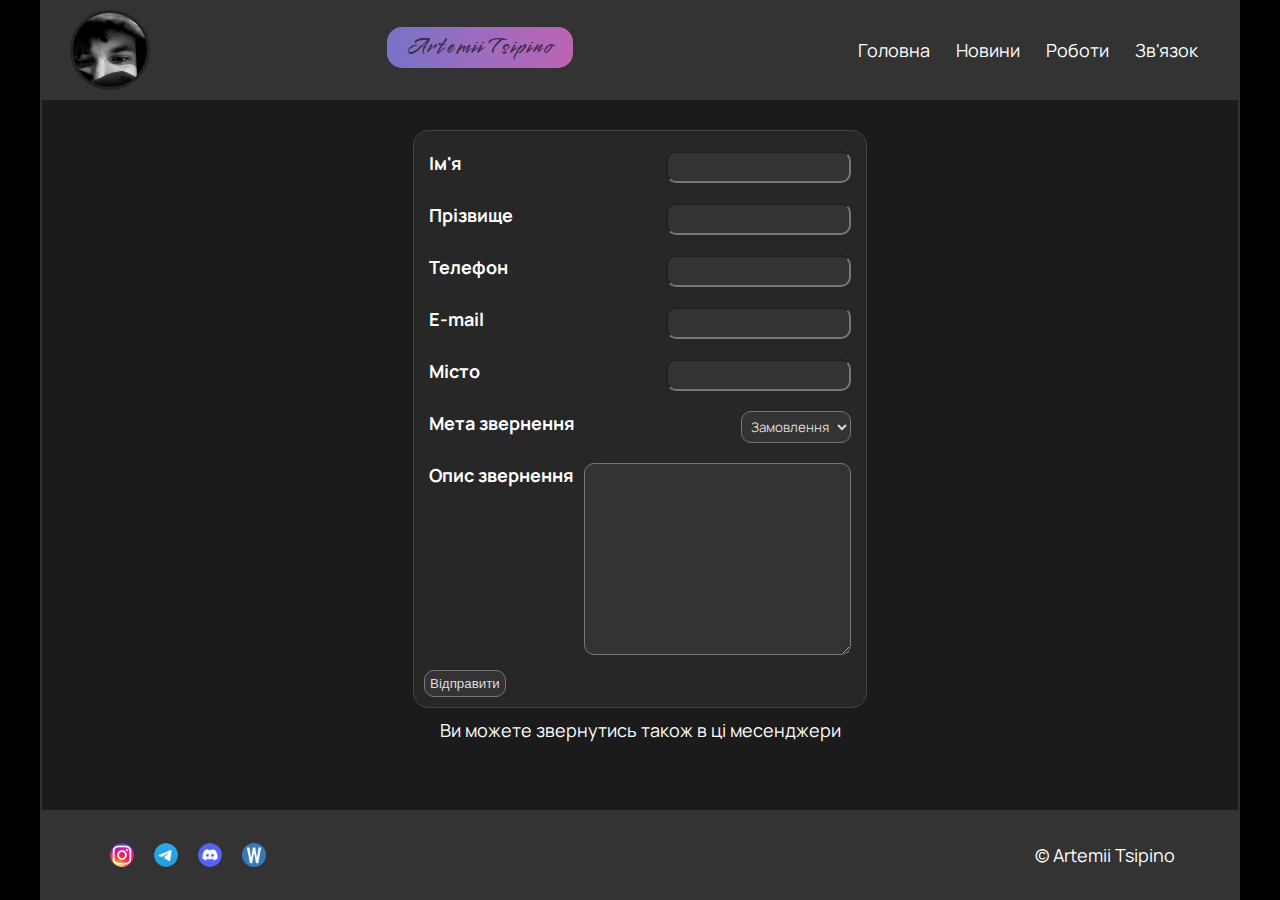
<file: Project/contact.html>
<!DOCTYPE html>
<html>

<head>
	<title>Contact</title>
	<meta charset="UTF-8">
	<meta name="viewport" content="width=device-width, initial-scale=1.0 maximum-scale=1.0 user-scrable=0">
	<link rel="stylesheet" type="text/css" href="css/style.css">
	<link rel="shortcut icon" href="img/icon/head/logo.png" type="image/png">
</head>

<body>
	<div class="wrapper">
		<main class="main">
			<form action="#" method="get" class="form">
				<div class="form__paragraph form__name">
					<div class="paragraph__title">Ім'я</div>
					<div class="paragraph__value"><input tabindex="1" type="text" class="paragraph__input name"></div>
				</div>
				<div class="form__paragraph form__surname">
					<div class="paragraph__title">Прізвище</div>
					<div class="paragraph__value"><input tabindex="2" type="text" class="paragraph__input surname"></div>
				</div>
				<div class="form__paragraph form__tel">
					<div class="paragraph__title">Телефон</div>
					<div class="paragraph__value"><input tabindex="3" type="text" class="paragraph__input tel"></div>
				</div>
				<div class="form__paragraph form__e-mail">
					<div class="paragraph__title">E-mail</div>
					<div class="paragraph__value"><input tabindex="4" type="text" class="paragraph__input e-mail"></div>
				</div>
				<div class="form__paragraph form__town">
					<div class="paragraph__title">Місто</div>
					<div class="paragraph__value"><input tabindex="5" type="text" class="paragraph__input town"></div>
				</div>
				<div class="form__paragraph form__reason">
					<div class="paragraph__title">Мета звернення</div>
					<div class="paragraph__value">
						<select tabindex="6" class="paragraph__select reason">
							<option class="paragraph__option" value="order" default>Замовлення</option>
							<option class="paragraph__option" value="help">Допомога</option>
							<option class="paragraph__option" value="else">Інше</option>
						</select>
					</div>
				</div>
				<div class="form__paragraph form__about">
					<div class="paragraph__title">Опис звернення</div>
					<div class="paragraph__value">
						<textarea tabindex="7" name="about" cols="30" rows="10"
							class="paragraph__input textarea__about"></textarea>
					</div>
				</div>
				<div class="form__button"><button tabindex="8" type="submit" class="button__send">Відправити</button></div>
			</form>
			<div class="form__more">Ви можете звернутись також в ці месенджери</div>
		</main>
	</div>
	<script type="text/javascript" src="js/header.js"></script>
	<script type="text/javascript" src="js/footer.js"></script>
	<script type="text/javascript" src="js/script.js"></script>
</body>

</html>
</file>
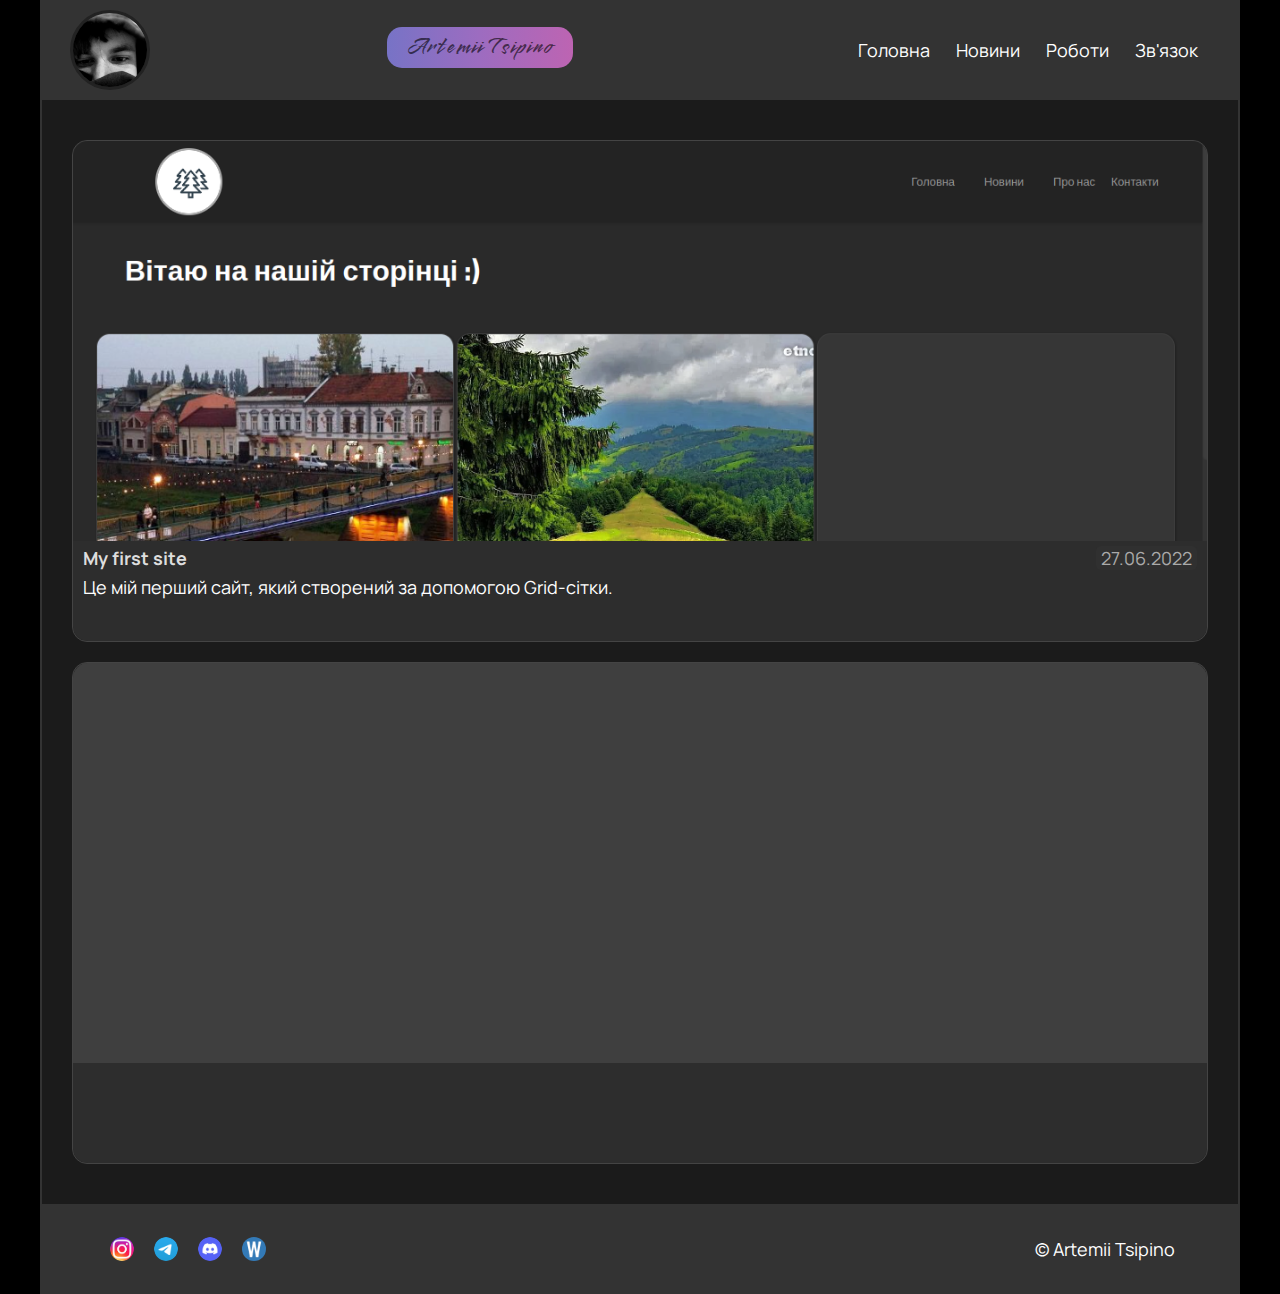
<file: Project/my-works.html>
<!DOCTYPE html>
<html>

<head>
	<title>My works</title>
	<meta charset="UTF-8">
	<meta name="viewport" content="width=device-width, initial-scale=1.0 maximum-scale=1.0 user-scrable=0">
	<link rel="stylesheet" type="text/css" href="css/style.css">
	<link rel="shortcut icon" href="img/icon/head/logo.png" type="image/png">
</head>

<body>
	<div class="wrapper">
		<main class="main">
			<div class="site">
				<div class="site__preview">
					<a href="https://tyomaas.github.io/My-Site/Project/index.html"><img class="preview__picture"
							src="img/my-works/first_site.png" alt="My site"></a>
				</div>
				<div class="site__info">
					<div class="site__link-and-date">
						<div class="site__link">
							<a href="https://tyomaas.github.io/My-Site/Project/index.html">My first site</a>
						</div>
						<div class="site__date">27.06.2022</div>
					</div>
					<div class="site__text">Це мій перший сайт, який створений за допомогою Grid-сітки.</div>
				</div>
			</div>
			<div class="site">
				<div class="site__preview"></div>
				<div class="site__info">
					<div class="site__link-and-date">
						<div class="site__link"><a href="#"></a></div>
						<div class="site__date"></div>
					</div>
					<div class="site__text"></div>
				</div>
			</div>
		</main>
	</div>
	<script type="text/javascript" src="js/header.js"></script>
	<script type="text/javascript" src="js/footer.js"></script>
	<script type="text/javascript" src="js/script.js"></script>
</body>

</html>
</file>
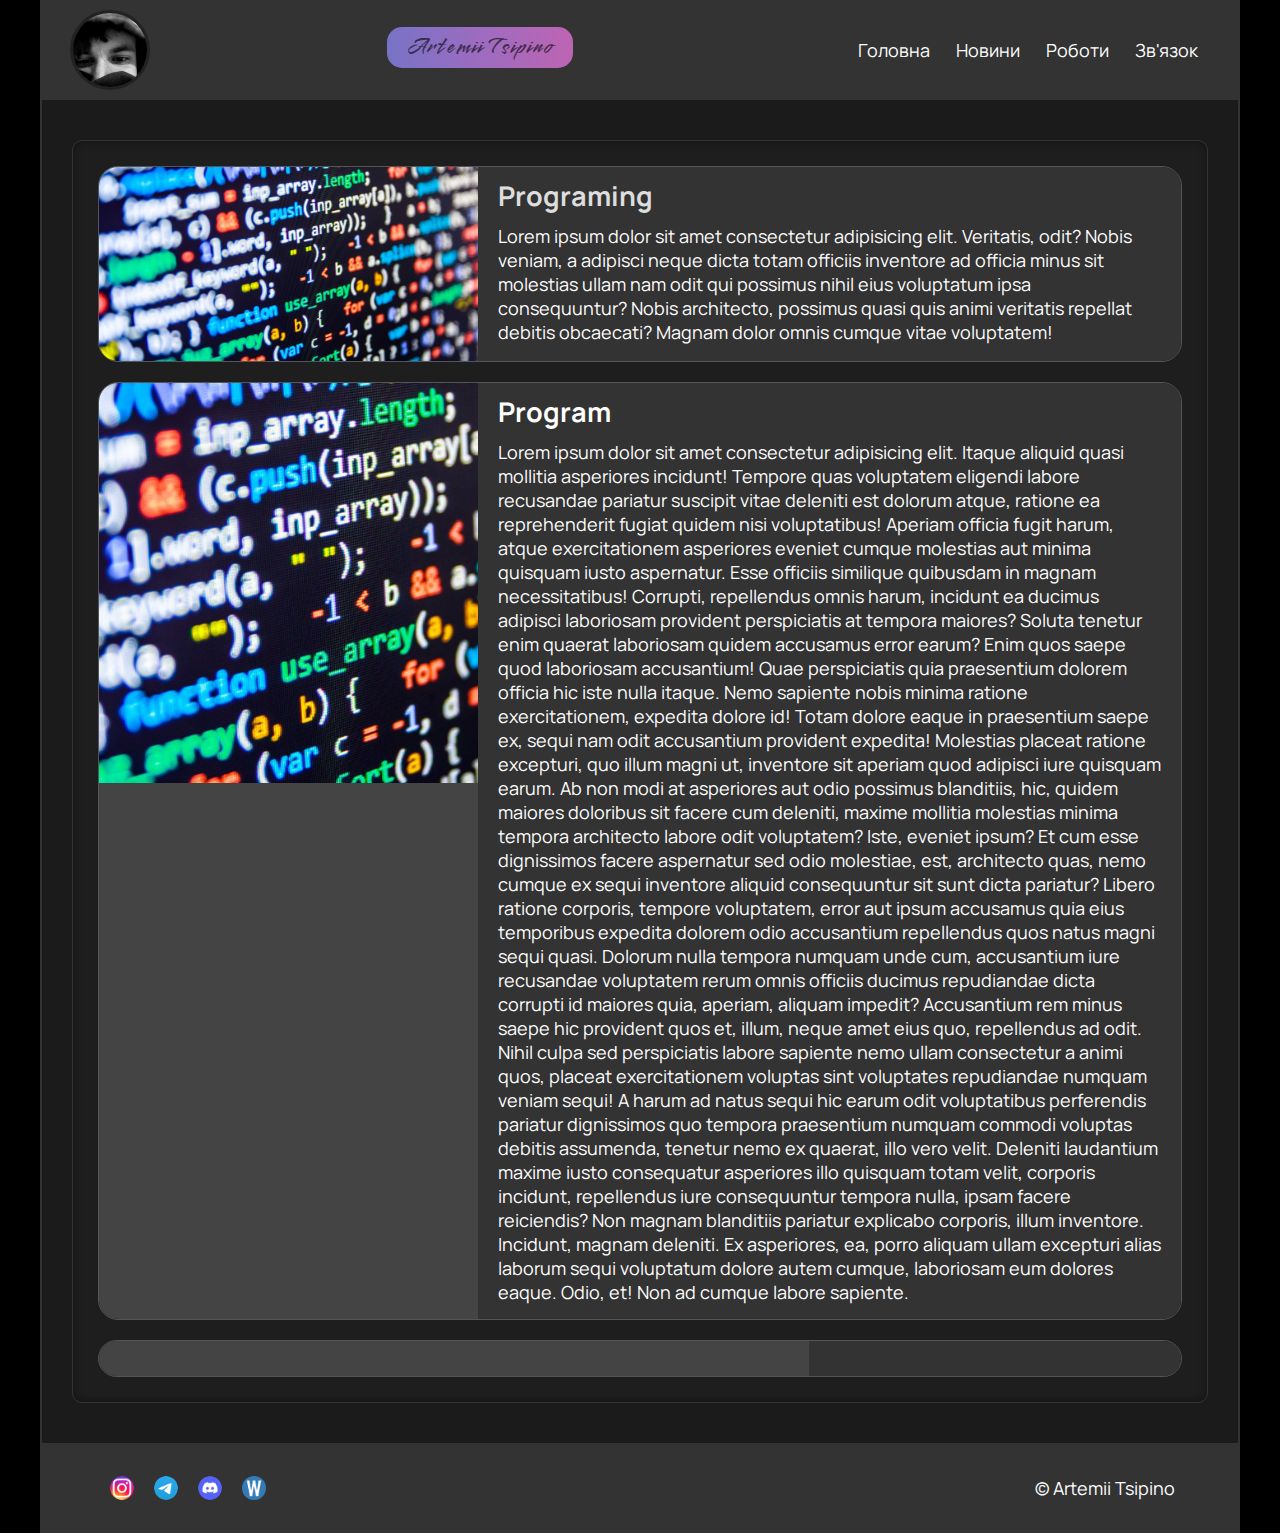
<file: Project/news.html>
<!DOCTYPE html>
<html>

<head>
	<title>News</title>
	<meta charset="UTF-8">
	<meta name="viewport" content="width=device-width, initial-scale=1.0 maximum-scale=1.0 user-scrable=0">
	<link rel="stylesheet" type="text/css" href="css/style.css">
	<link rel="shortcut icon" href="img/icon/head/logo.png" type="image/png">
</head>

<body>
	<div class="wrapper">
		<main class="main">
			<div class="news__list">
				<div class="news__block">
					<div class="news__image"><img src="img/news/prog.jpg" alt="Program"></div>
					<div class="news__info">
						<div class="news__heading"><a href="news_1">Programing</a></div>
						<div class="news__text">Lorem ipsum dolor sit amet consectetur adipisicing elit. Veritatis, odit?
							Nobis veniam, a adipisci neque dicta totam officiis inventore ad officia minus sit molestias ullam
							nam odit qui possimus nihil eius voluptatum ipsa consequuntur? Nobis architecto, possimus quasi
							quis animi veritatis repellat debitis obcaecati? Magnam dolor omnis cumque vitae voluptatem!</div>
					</div>
				</div>
				<div class="news__block">
					<div class="news__image"><img src="img/news/prog.jpg" alt="Program"></div>
					<div class="news__info">
						<div class="news__heading">Program</div>
						<div class="news__text">Lorem ipsum dolor sit amet consectetur adipisicing elit. Itaque aliquid quasi
							mollitia asperiores incidunt! Tempore quas voluptatem eligendi labore recusandae pariatur suscipit
							vitae deleniti est dolorum atque, ratione ea reprehenderit fugiat quidem nisi voluptatibus! Aperiam
							officia fugit harum, atque exercitationem asperiores eveniet cumque molestias aut minima quisquam
							iusto aspernatur. Esse officiis similique quibusdam in magnam necessitatibus! Corrupti, repellendus
							omnis harum, incidunt ea ducimus adipisci laboriosam provident perspiciatis at tempora maiores?
							Soluta tenetur enim quaerat laboriosam quidem accusamus error earum? Enim quos saepe quod
							laboriosam accusantium! Quae perspiciatis quia praesentium dolorem officia hic iste nulla itaque.
							Nemo sapiente nobis minima ratione exercitationem, expedita dolore id! Totam dolore eaque in
							praesentium saepe ex, sequi nam odit accusantium provident expedita! Molestias placeat ratione
							excepturi, quo illum magni ut, inventore sit aperiam quod adipisci iure quisquam earum. Ab non modi
							at asperiores aut odio possimus blanditiis, hic, quidem maiores doloribus sit facere cum deleniti,
							maxime mollitia molestias minima tempora architecto labore odit voluptatem? Iste, eveniet ipsum? Et
							cum esse dignissimos facere aspernatur sed odio molestiae, est, architecto quas, nemo cumque ex
							sequi inventore aliquid consequuntur sit sunt dicta pariatur? Libero ratione corporis, tempore
							voluptatem, error aut ipsum accusamus quia eius temporibus expedita dolorem odio accusantium
							repellendus quos natus magni sequi quasi. Dolorum nulla tempora numquam unde cum, accusantium iure
							recusandae voluptatem rerum omnis officiis ducimus repudiandae dicta corrupti id maiores quia,
							aperiam, aliquam impedit? Accusantium rem minus saepe hic provident quos et, illum, neque amet eius
							quo, repellendus ad odit. Nihil culpa sed perspiciatis labore sapiente nemo ullam consectetur a
							animi quos, placeat exercitationem voluptas sint voluptates repudiandae numquam veniam sequi! A
							harum ad natus sequi hic earum odit voluptatibus perferendis pariatur dignissimos quo tempora
							praesentium numquam commodi voluptas debitis assumenda, tenetur nemo ex quaerat, illo vero velit.
							Deleniti laudantium maxime iusto consequatur asperiores illo quisquam totam velit, corporis
							incidunt, repellendus iure consequuntur tempora nulla, ipsam facere reiciendis? Non magnam
							blanditiis pariatur explicabo corporis, illum inventore. Incidunt, magnam deleniti. Ex asperiores,
							ea, porro aliquam ullam excepturi alias laborum sequi voluptatum dolore autem cumque, laboriosam
							eum dolores eaque. Odio, et! Non ad cumque labore sapiente.</div>
					</div>
				</div>
				<div class="news__block">
					<div class="news__image"></div>
					<div class="news__info">
						<div class="news__heading"></div>
						<div class="news__text"></div>
					</div>
				</div>
			</div>
		</main>
	</div>
	<script type="text/javascript" src="js/header.js"></script>
	<script type="text/javascript" src="js/footer.js"></script>
	<script type="text/javascript" src="js/script.js"></script>
</body>

</html>
</file>
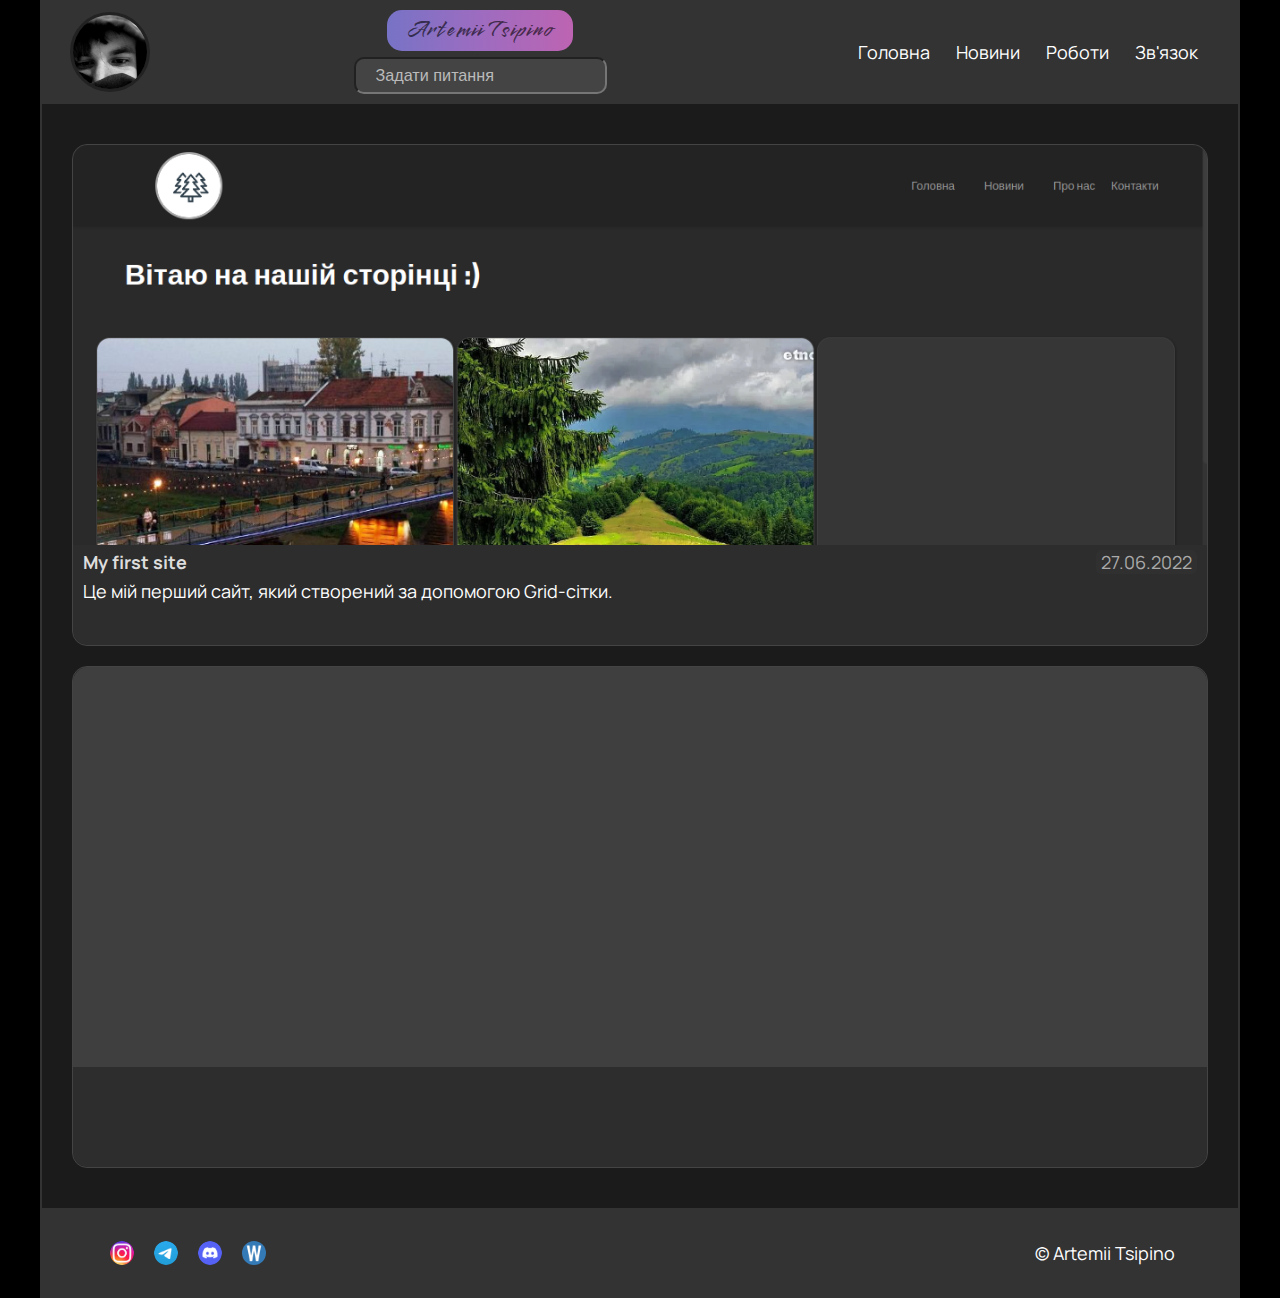
<file: Project/Project/my-works.html>
<!DOCTYPE html>
<html>

<head>
	<title>My works</title>
	<meta charset="UTF-8">
	<meta name="viewport" content="width=device-width, initial-scale=1.0 maximum-scale=1.0 user-scrable=0">
	<link rel="stylesheet" type="text/css" href="css/style.css">
	<link rel="shortcut icon" href="img/icon/head/logo.png" type="image/png">
</head>

<body>
	<div class="wrapper">
		<main class="main">
			<div class="site">
				<div class="site__preview">
					<img class="preview__picture" src="img/my-works/first_site.png" alt="My site">
				</div>
				<div class="site__info">
					<div class="site__link-and-date">
						<div class="site__link">
							<a href="https://tyomaas.github.io/My-Site/Project/index.html">My first site</a>
						</div>
						<div class="site__date">27.06.2022</div>
					</div>
					<div class="site__text">Це мій перший сайт, який створений за допомогою Grid-сітки.</div>
				</div>
			</div>
			<div class="site">
				<div class="site__preview"></div>
				<div class="site__info">
					<div class="site__link-and-date">
						<div class="site__link"><a href="#"></a></div>
						<div class="site__date"></div>
					</div>
					<div class="site__text"></div>
				</div>
			</div>
		</main>
	</div>
	<script type="text/javascript" src="js/header.js"></script>
	<script type="text/javascript" src="js/footer.js"></script>
	<script type="text/javascript" src="js/script.js"></script>
</body>

</html>
</file>
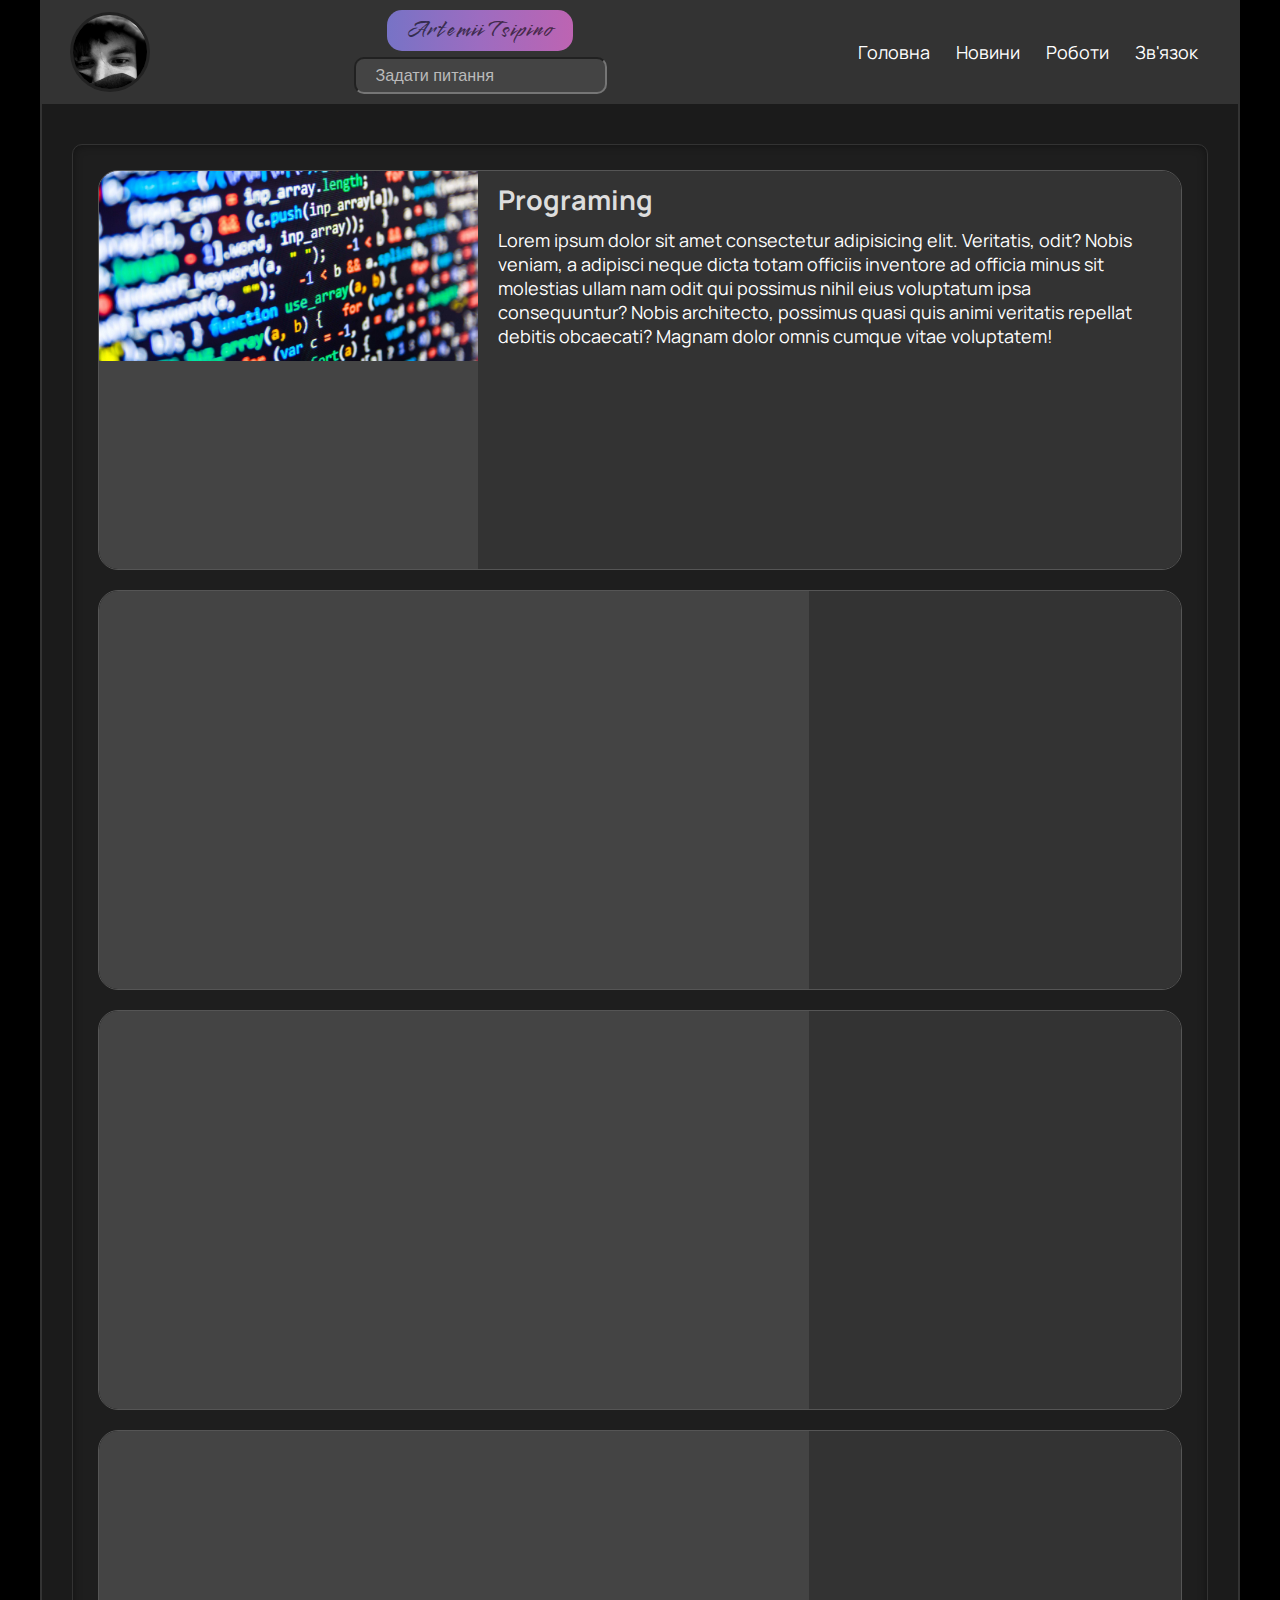
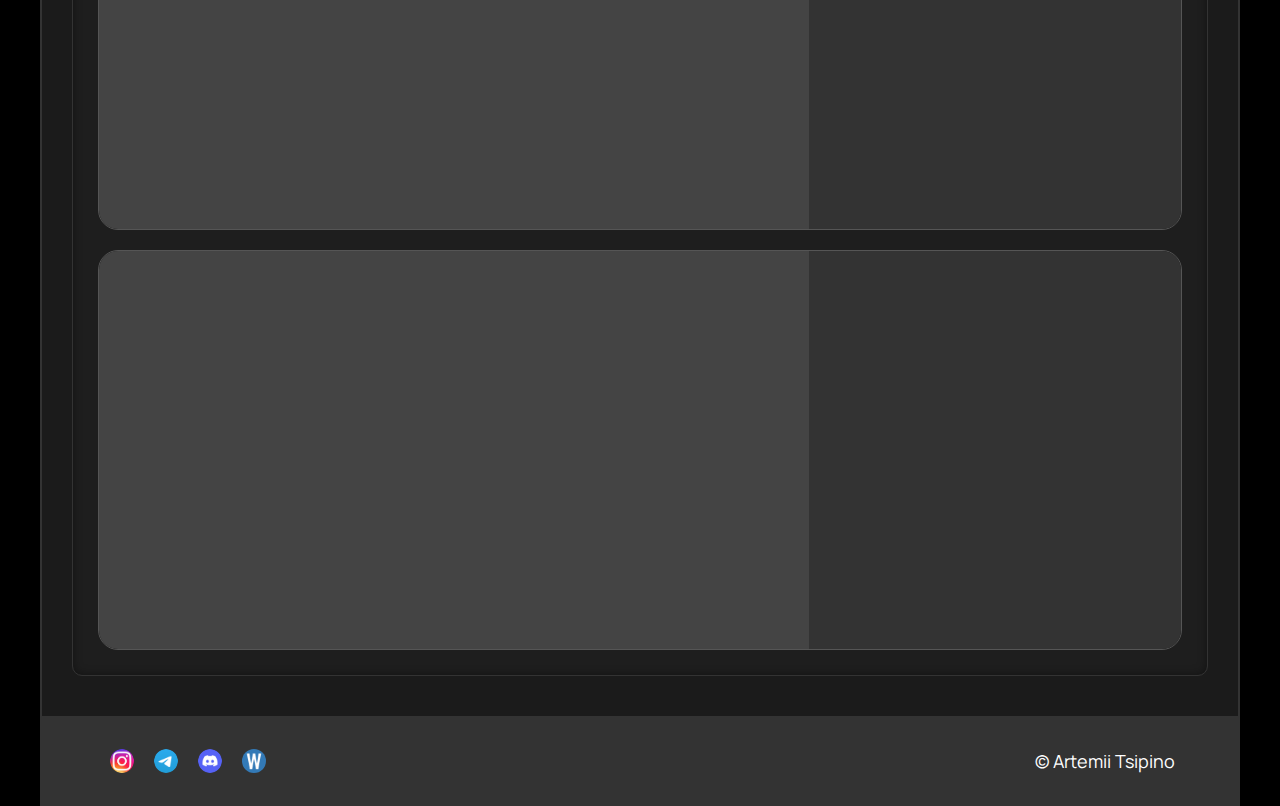
<file: Project/Project/news.html>
<!DOCTYPE html>
<html>

<head>
	<title>News</title>
	<meta charset="UTF-8">
	<meta name="viewport" content="width=device-width, initial-scale=1.0 maximum-scale=1.0 user-scrable=0">
	<link rel="stylesheet" type="text/css" href="css/style.css">
	<link rel="shortcut icon" href="img/icon/head/logo.png" type="image/png">
</head>

<body>
	<div class="wrapper">
		<main class="main">
			<div class="news__list">
				<div class="news__block">
					<div class="news__image"><img src="img/news/prog.jpg" alt="Program"></div>
					<div class="news__info">
						<div class="news__heading"><a href="news_1">Programing</a></div>
						<div class="news__text">Lorem ipsum dolor sit amet consectetur adipisicing elit. Veritatis, odit?
							Nobis veniam, a adipisci neque dicta totam officiis inventore ad officia minus sit molestias ullam
							nam odit qui possimus nihil eius voluptatum ipsa consequuntur? Nobis architecto, possimus quasi
							quis animi veritatis repellat debitis obcaecati? Magnam dolor omnis cumque vitae voluptatem!</div>
					</div>
				</div>
				<div class="news__block">
					<div class="news__image"></div>
					<div class="news__info">
						<div class="news__heading"></div>
						<div class="news__text"></div>
					</div>
				</div>
				<div class="news__block">
					<div class="news__image"></div>
					<div class="news__info">
						<div class="news__heading"></div>
						<div class="news__text"></div>
					</div>
				</div>
				<div class="news__block">
					<div class="news__image"></div>
					<div class="news__info">
						<div class="news__heading"></div>
						<div class="news__text"></div>
					</div>
				</div>
				<div class="news__block">
					<div class="news__image"></div>
					<div class="news__info">
						<div class="news__heading"></div>
						<div class="news__text"></div>
					</div>
				</div>
			</div>
		</main>
	</div>
	<script type="text/javascript" src="js/header.js"></script>
	<script type="text/javascript" src="js/footer.js"></script>
	<script type="text/javascript" src="js/script.js"></script>
</body>

</html>
</file>
<file: Project/css/style.css>
@import url("https://fonts.googleapis.com/css2?family=Manrope:wght@400;700&family=Smooch&display=swap");

*,
*::before,
*::after {
	box-sizing: border-box;
	padding: 0;
	margin: 0;
}

html {
	font-family: 'Manrope', sans-serif;
	font-size: 18px;
	background-color: #000;
	color: #fff;
}

body {
	background-image: url(https://unblast.com/wp-content/uploads/2021/01/Space-Background-Images.jpg);
	background-repeat: no-repeat;
	background-size: cover;
	background-position: center;
	background-attachment: fixed;
}

body._lock {
	overflow: hidden;
}

ul {
	list-style: none;
}

@media (max-width:875px) {
	html {
		font-size: 0.8rem;
	}
}

::-webkit-scrollbar {
	width: 12px;
}

::-webkit-scrollbar-track {
	background-color: #3334;
	border-radius: 10px;
}

::-webkit-scrollbar-thumb {
	background-color: #5555;
	border-radius: 5px;
	box-shadow: 0 0 2px #0004 inset;
}

.line {
	width: 95%;
	height: 2px;
	border-radius: 2px;
	background-color: #555;
	margin: auto;
}

/*------------------------------------------------------------------------------*/

.wrapper {
	margin: 0 auto;
	min-height: 100vh;
	max-width: 1200px;
	display: flex;
	flex-direction: column;
}

@media (max-width:1200px) {
	.wrapper {
		margin: 0;
	}
}

/*------------------------------------------------------------------------------*/

.header {
	display: fixed;
	left: 0px;
	top: 0px;
	width: 100%;
	z-index: 10;
	background-color: #333;
}

.header__container {
	display: flex;

	padding: 10px 30px;
	text-align: center;
	flex-direction: row;
	align-items: center;
	justify-content: space-between;

	max-width: 1200px;
	margin: 0 auto;
	min-height: 90px;
}

/*------------------------------------------------------------------------------*/

.header__logo {
	border: 3px solid #222;
	border-radius: 50%;
	overflow: hidden;
	width: 80px;
	height: 80px;
	transition: all .5s;
	flex: 0 0 auto;
}

.header__logo:hover {
	border: 2px solid #bd64b266;
	box-shadow: 0px 0px 10px #7973C6;
	transform: scale(111%);
	transition: all .5s;
}

.header__logo img {
	object-fit: cover;
	width: 100%;
	height: 100%;
}

@media (max-width:555px) {
	.header__logo {
		width: 70px;
		height: 70px;
	}
}

@media (max-width:575px) {
	.header__logo {
		width: 60px;
		height: 60px;
	}
}

/*------------------------------------------------------------------------------*/

.header__title-search {
	display: flex;
	flex-direction: column;
	flex: 0 1 200px;
}

.header__title {
	display: inline-block;
	font-family: 'Smooch';
	font-size: 1.2em;
	letter-spacing: 1.1px;
	background: linear-gradient(90deg, #7773c6, #9d6cc0, #bd64b2);
	margin: 0 auto 2.5% auto;
	border-radius: 15px;
	padding: 5px 20px;
	transition: all .5s;
}

.header__title:hover {
	transition: all .5s;
	background: linear-gradient(45deg, #7773c6, #9d6cc0, #bd64b2);
}

.header__title a {
	color: #0009;
	text-decoration: none;
	transition: all .5s;
}

.header__title:hover a {
	color: #000f;
	text-shadow: 1px 1px 1.5px #fffa;
	transition: all .5s;
}

@media (max-width:475px) {
	.header__title {
		padding: 2.5px 10px;
	}
}

/*------------------------------------------------------------------------------*/

.header__navigation a {
	color: #fff;
	text-decoration: none;
	transition: all .3s;
}

.header__navigation a:hover {
	color: #ccc;
	transition: all .3s;
}

.navigation__icon {
	display: none;
}

@media (min-width: 768px) {
	.header__navigation {
		flex: 0 1 400px;
	}

	.header__navigation {
		display: inline-block;
		justify-content: flex-end;
	}

	.navigation__body ul li {
		display: inline-block;
		padding: 0.05rem 3%;
		margin: 0 0 0 0.5%;
		border-radius: 20px;
		transition: all .3s;
	}

	.navigation__body ul li:hover {
		transition: all .3s;
		transform: scale(110%);
		padding: 0.05rem 0.7rem;
		margin: 0 0 0 0.2%;
		border-radius: 20px;
		text-shadow: 0px 0px 5px #aaa;
	}

	.navigation__list {
		display: flex;
		flex: 0 1 400px;
		flex-direction: row;
		justify-content: flex-end;
		align-items: center;
	}
}

@media (max-width: 767px) {
	.navigation__icon {
		z-index: 5;
		display: block;
		position: relative;
		width: 30px;
		height: 18px;
		cursor: pointer;
	}

	.navigation__icon span,
	.navigation__icon::before,
	.navigation__icon::after {
		left: 0;
		position: absolute;
		height: 10%;
		width: 100%;
		transition: all .3s ease 0s;
		background-color: #fff;
	}

	.navigation__icon::before,
	.navigation__icon::after {
		content: "";
	}

	.navigation__icon::before {
		top: 0;
		background-color: #fff;
		height: 2px;
	}

	.navigation__icon::after {
		bottom: 0;
		background-color: #fff;
		height: 2px;
	}

	.navigation__icon span {
		top: 50%;
		transform: scale(1) translate(0px, -50%);
	}

	.navigation__icon._active span {
		transform: scale(0) translate(0px, -50%);
	}

	.navigation__icon._active::before {
		top: 50%;
		transform: rotate(-45deg) translate(0px, -50%);
	}

	.navigation__icon._active::after {
		bottom: 50%;
		transform: rotate(45deg) translate(0px, 50%);
	}

	.navigation__body {
		position: fixed;
		top: 0;
		left: 0%;
		width: 100%;
		height: 100%;
		transform: translate(-100%, 0px);
		background-color: #000b;
		padding: 100px 30px 30px 30px;
		transition: left .3s ease 0s;
		overflow: auto;
	}

	.navigation__body._active {
		left: 100%;
	}

	.navigation__body::before {
		content: "";
		position: fixed;
		width: 100%;
		top: 0;
		left: 0;
		height: 70px;
		z-index: 2;
	}

	.navigation__list li {
		flex-wrap: wrap;
		width: 100%;
		margin: 0 0 30px 0;
	}

	.navigation__list li:last-child {
		margin: 0;
	}

	.header__navigation a {
		font-size: 24px;
	}

	.navigation__list {
		flex: 0 1 50px;
	}
}

/*------------------------------------------------------------------------------*/

.footer {
	display: flex;
	flex-direction: row;
	justify-content: space-between;
	align-items: center;
	padding: 0 5%;
	min-height: 90px;
	background-color: #333;
}

.footer__copyright {
	display: inline-block;
	padding: 5px;
}

.footer__backcall-list {
	display: flex;
	flex-direction: row;
	flex-wrap: nowrap;
}

.footer__backcall {
	border-radius: 50%;
	overflow: hidden;
	margin: 0 10px;
	transition: all .5s ease;
}

.footer__backcall:hover {
	transition: all 3s cubic-bezier(0.075, 0.82, 0.165, 1);
	transform: scale(150%);
}

.footer__backcall img {
	object-fit: cover;
	max-width: 100%;
}

.footer__backcall,
.footer__backcall img {
	width: 24px;
	height: 24px;
}

.instagram:hover {
	box-shadow: 0px 0px 10px #DB306C;
}

.telegram:hover {
	box-shadow: 0px 0px 10px #27A7E7;
}

.discord:hover {
	box-shadow: 0px 0px 10px #5662F6;
}

.weblancer:hover {
	box-shadow: 0px 0px 10px #337AB7;
}

/*------------------------------------------------------------------------------*/

.main {
	flex: 1 0 auto;
	padding: 30px;
	background-color: #4446;
	display: flex;
	flex-direction: column;
	justify-content: flex-start;
	align-items: center;
	border-left: 2px solid #333;
	border-right: 2px solid #333;
}

@media (max-width:767px) {
	.main {
		padding: 15px;
	}
}

.main__recently {
	display: flex;
	flex-direction: row;
	overflow-x: auto;
	width: 100%;
	flex: 1 1 auto;
	flex-wrap: nowrap;
	background-color: #2228;
	border: 1px solid #333;
	box-shadow: 0px 0px 10px #0006 inset;
	border-radius: 10px;
	margin: 10px 0;
	padding: 15px;
}

.main__news {
	display: flex;
	flex-direction: column;
	overflow-x: auto;
	width: 100%;
	flex: 1 1 auto;
	flex-wrap: nowrap;
	background-color: #2228;
	border: 1px solid #333;
	box-shadow: 0px 0px 10px #0006 inset;
	border-radius: 10px;
	margin: 10px 0;
	padding: 15px;
}

/*------------------------------------------------------------------------------*/

.recently__block {
	display: flex;
	flex-direction: column;
	flex: 1 0 400px;
	overflow: hidden;
	margin: 10px;
	border: 1px solid #555;
	border-radius: 20px;
}

.recently__image {
	display: block;
	background-color: #444;
	max-height: 400px;
}

.recently__image img {
	object-fit: cover;
}

.recently__image,
.recently__image img {
	width: 100%;
	height: 100%;
}

.recently__info {
	display: flex;
	flex-direction: column;
	flex: 1 1 auto;
	background-color: #333;
}

.recently__heading {
	padding: 5px 10px;
	font-size: 1.5rem;
	font-weight: 700;
}

.recently__text {
	padding: 5px 10px 10px 10px;
	flex: 1 1 auto;
}

.main__recently::-webkit-scrollbar {
	height: 8px;
}

.main__recently::-webkit-scrollbar-track {
	background-color: #3330;
	border-radius: 30px;
}

.main__recently::-webkit-scrollbar-thumb {
	background-color: #5555;
	border-radius: 20px;
	box-shadow: 0 0 2px #0004 inset;
}

/*
.recently__shadow{
	position: absolute;
	background-color: #0000;
	width: 100%;
	height: 100%;
	top: 0;
	left: 0;
	overflow: hidden;
	box-shadow: -5px 0px 10px #000 inset;
	z-index: 3;
}
*/
@media (max-width:767px) {
	.recently__block {
		flex: 1 0 300px;
	}

	.recently__block .line {
		display: none;
	}

	.recently__image {
		flex: 0 1 275px;
		margin: 0 auto;
	}

	.recently__image img {
		height: 100%;
		object-position: center;
	}
}

/*------------------------------------------------------------------------------*/

.news__block {
	display: flex;
	flex-direction: row;
	flex: 1 1 auto;
	overflow: hidden;
	margin: 10px;
	border: 1px solid #555;
	border-radius: 20px;
}

.news__image {
	display: block;
	background-color: #444;
	flex: 1 0 35%;
}

.news__image img {
	object-fit: cover;
	width: 100%;
	height: 100%;
	max-height: 400px;
}

.news__info {
	display: flex;
	flex-direction: column;
	flex: 1 1 auto;
	padding: 5px 10px;
	background-color: #333;
}

.news__info a {
	text-decoration: none;
	color: #ddd;
	transition: .5s all ease;
}

.news__info a:hover {
	color: #fff;
	transition: .5s all ease;
}

.news__heading {
	padding: 5px 10px;
	font-size: 1.5rem;
	font-weight: 700;
}

.news__text {
	padding: 5px 10px 10px 10px;
	flex: 1 1 auto;
}

@media (max-width:715px) {
	.news__block {
		flex-direction: column;
		flex: 1 1 auto;
	}

	.news__image {
		flex: 0 0 240px;
		margin: 0 auto;
	}

	.news__image img {
		height: 100%;
		object-position: center;
	}
}

/*------------------------------------------------------------------------------*/

.news__list {
	display: flex;
	flex-direction: column;
	overflow-x: auto;
	width: 100%;
	flex: 1 1 auto;
	flex-wrap: nowrap;
	background-color: #2228;
	border: 1px solid #333;
	box-shadow: 0px 0px 10px #0006 inset;
	border-radius: 10px;
	margin: 10px 0;
	padding: 15px;
}

/*редактирования есть в main__&*/

/*------------------------------------------------------------------------------*/

.form {
	display: flex;
	flex-direction: column;
	justify-content: center;
	align-self: center;
	border: 1px solid #444;
	background-color: #3338;
	padding: 10px;
	border-radius: 15px;
}

.form__paragraph {
	flex: 1 1 auto;
	display: flex;
	margin: 10px 5px;
	justify-content: space-between;
}

.form__button {
	display: flex;
	flex-direction: row;
	justify-self: center;
	align-items: center;
}

.button__send {
	padding: 5px;
	border-radius: 10px;
	color: #ddd;
	background-color: #333;
	border: 1px solid #777;
}

.form__more {
	margin: 10px 0;
}

.paragraph__title {
	font-weight: 700;
}

.paragraph__value {
	padding: 0;
}

.paragraph__input {
	padding: 5px;
	color: #ddd;
	background-color: #333;
	border-radius: 10px;
	transition: .5s all ease;
	font-family: 'Manrope', sans-serif;
}

.paragraph__input:focus {
	transition: .5s all ease;
	border: 2px solid #444;
	transform: scale(105%);
}

.paragraph__select {
	padding: 5px;
	color: #ddd;
	background-color: #333;
	border-radius: 10px;
	transition: .5s all ease;
	font-family: 'Manrope', sans-serif;
}

.paragraph__option {
	border-radius: 10px;
}

.textarea__about {
	margin: 0 0 0 10px;
}

@media (max-width:500px) {
	.form__about {
		flex-direction: column;
	}

	.textarea__about {
		margin: 10px 0 0 0;
	}
}

/*------------------------------------------------------------------------------*/

.site {
	width: 100%;
	border: 1px solid #444;
	background-color: #3338;
	border-radius: 15px;
	margin: 10px 0;
	display: flex;
	flex-direction: column;
	justify-self: center;
	align-items: center;
}

.site__preview {
	flex: 0 1 400px;
	border-radius: 15px 15px 0 0;
	width: 100%;
	background-color: #5558;
	overflow: hidden;
}

.preview__picture {
	width: 100%;
	height: 100%;
	object-fit: cover;
	object-position: center 0;
}

.site__info {
	flex: 1 0 100px;
	width: 100%;
	display: flex;
	flex-direction: column;
	justify-self: center;
	align-items: center;
	background-color: #3338;
	overflow: hidden;
	border-radius: 0 0 15px 15px;
}

.site__link-and-date {
	display: flex;
	padding: 5px 10px;
	width: 100%;
	flex-direction: row;
	justify-content: space-between;
}

.site__link {
	font-weight: 700;
}

.site__link a {
	text-decoration: none;
	color: #ddd;
	transition: .5s all ease;
}

.site__link a:hover {
	transition: .5s all ease;
	text-decoration: underline;
	color: #fff;
}

.site__date {
	color: #aaa;
	background-color: #3338;
	padding: 0 5px;
	border-radius: 5px;
}

.site__text {
	width: 100%;
	text-align: left;
	padding: 0 10px;
}
</file>
<file: Project/Project/css/style.css>
@import url("https://fonts.googleapis.com/css2?family=Manrope:wght@400;700&family=Smooch&display=swap");

*,
*::before,
*::after {
	box-sizing: border-box;
	padding: 0;
	margin: 0;
}

html {
	font-family: 'Manrope', sans-serif;
	font-size: 18px;
	background-color: #000;
	color: #fff;
}

body {
	/*background-image: url(https://media4.giphy.com/media/fj78d720NaTW5dBtuL/giphy.gif?cid=ecf05e47ksxm2h15wzc8zqi6yoyww9naf0dkifwjerkexopp&rid=giphy.gif&ct=g);*/
	background-repeat: no-repeat;
	background-size: cover;
	background-position: center;
	background-attachment: fixed;
}

body._lock {
	overflow: hidden;
}

ul {
	list-style: none;
}

@media (max-width:875px) {
	html {
		font-size: 0.8rem;
	}
}

::-webkit-scrollbar {
	width: 12px;
}

::-webkit-scrollbar-track {
	background-color: #3334;
	border-radius: 10px;
}

::-webkit-scrollbar-thumb {
	background-color: #5555;
	border-radius: 5px;
	box-shadow: 0 0 2px #0004 inset;
}

.line {
	width: 95%;
	height: 2px;
	border-radius: 2px;
	background-color: #555;
	margin: auto;
}

/*------------------------------------------------------------------------------*/

.wrapper {
	margin: 0 auto;
	min-height: 100vh;
	max-width: 1200px;
	display: flex;
	flex-direction: column;
}

@media (max-width:1200px) {
	.wrapper {
		margin: 0;
	}
}

/*------------------------------------------------------------------------------*/

.header {
	display: fixed;
	left: 0px;
	top: 0px;
	width: 100%;
	z-index: 10;
	background-color: #333;
}

.header__container {
	display: flex;

	padding: 10px 30px;
	text-align: center;
	flex-direction: row;
	align-items: center;
	justify-content: space-between;

	max-width: 1200px;
	margin: 0 auto;
	min-height: 90px;
}

/*------------------------------------------------------------------------------*/

.header__logo {
	border: 3px solid #222;
	border-radius: 50%;
	overflow: hidden;
	width: 80px;
	height: 80px;
	transition: all .5s;
	flex: 0 0 auto;
}

.header__logo:hover {
	border: 2px solid #bd64b266;
	box-shadow: 0px 0px 10px #7973C6;
	transform: scale(111%);
	transition: all .5s;
}

.header__logo img {
	object-fit: cover;
	width: 100%;
	height: 100%;
}

@media (max-width:555px) {
	.header__logo {
		width: 70px;
		height: 70px;
	}
}

@media (max-width:575px) {
	.header__logo {
		width: 60px;
		height: 60px;
	}
}

/*------------------------------------------------------------------------------*/

.header__title-search {
	display: flex;
	flex-direction: column;
	flex: 0 1 200px;
}

.header__title {
	display: inline-block;
	font-family: 'Smooch', cursive;
	font-size: 1.2em;
	letter-spacing: 1.1px;
	background: linear-gradient(90deg, #7773c6, #9d6cc0, #bd64b2);
	margin: 0 auto 2.5% auto;
	border-radius: 15px;
	padding: 5px 20px;
	transition: all .5s;
}

.header__title:hover {
	transition: all .5s;
	background: linear-gradient(45deg, #7773c6, #9d6cc0, #bd64b2);
}

.header__title a {
	color: #0009;
	text-decoration: none;
	transition: all .5s;
}

.header__title:hover a {
	color: #000f;
	text-shadow: 1px 1px 1.5px #fffa;
	transition: all .5s;
}

.header__search {
	margin: 0 auto;
}

.search {
	transition: all .5s;
	padding: 7px 20px;
	border-radius: 10px;
	background-color: #444;
	color: #ddd;
	font-size: 0.9rem;
}

.search:focus {
	transition: all .3s;
	transform: scale(104%);
}

.search::placeholder {
	color: #bbb;
	align-items: center;
}

@media (max-width:475px) {
	.header__title {
		padding: 2.5px 10px;
	}

	.header__search {
		display: none;
	}
}

/*------------------------------------------------------------------------------*/

.header__navigation a {
	color: #fff;
	text-decoration: none;
	transition: all .3s;
}

.header__navigation a:hover {
	color: #ccc;
	transition: all .3s;
}

.navigation__icon {
	display: none;
}

@media (min-width: 768px) {
	.header__navigation {
		flex: 0 1 400px;
	}

	.header__navigation {
		display: inline-block;
		justify-content: flex-end;
	}

	.navigation__body ul li {
		display: inline-block;
		padding: 0.05rem 3%;
		margin: 0 0 0 0.5%;
		border-radius: 20px;
		transition: all .3s;
	}

	.navigation__body ul li:hover {
		transition: all .3s;
		transform: scale(110%);
		padding: 0.05rem 0.7rem;
		margin: 0 0 0 0.2%;
		border-radius: 20px;
		text-shadow: 0px 0px 5px #aaa;
	}

	.navigation__list {
		display: flex;
		flex: 0 1 400px;
		flex-direction: row;
		justify-content: flex-end;
		align-items: center;
	}
}

@media (max-width: 767px) {
	.navigation__icon {
		z-index: 5;
		display: block;
		position: relative;
		width: 30px;
		height: 18px;
		cursor: pointer;
	}

	.navigation__icon span,
	.navigation__icon::before,
	.navigation__icon::after {
		left: 0;
		position: absolute;
		height: 10%;
		width: 100%;
		transition: all .3s ease 0s;
		background-color: #fff;
	}

	.navigation__icon::before,
	.navigation__icon::after {
		content: "";
	}

	.navigation__icon::before {
		top: 0;
		background-color: #fff;
		height: 2px;
	}

	.navigation__icon::after {
		bottom: 0;
		background-color: #fff;
		height: 2px;
	}

	.navigation__icon span {
		top: 50%;
		transform: scale(1) translate(0px, -50%);
	}

	.navigation__icon._active span {
		transform: scale(0) translate(0px, -50%);
	}

	.navigation__icon._active::before {
		top: 50%;
		transform: rotate(-45deg) translate(0px, -50%);
	}

	.navigation__icon._active::after {
		bottom: 50%;
		transform: rotate(45deg) translate(0px, 50%);
	}

	.navigation__body {
		position: fixed;
		top: 0;
		left: 0%;
		width: 100%;
		height: 100%;
		transform: translate(-100%, 0px);
		background-color: #000b;
		padding: 100px 30px 30px 30px;
		transition: left .3s ease 0s;
		overflow: auto;
	}

	.navigation__body._active {
		left: 100%;
	}

	.navigation__body::before {
		content: "";
		position: fixed;
		width: 100%;
		top: 0;
		left: 0;
		height: 70px;
		z-index: 2;
	}

	.navigation__list li {
		flex-wrap: wrap;
		width: 100%;
		margin: 0 0 30px 0;
	}

	.navigation__list li:last-child {
		margin: 0;
	}

	.header__navigation a {
		font-size: 24px;
	}

	.navigation__list {
		flex: 0 1 50px;
	}
}

/*------------------------------------------------------------------------------*/

.footer {
	display: flex;
	flex-direction: row;
	justify-content: space-between;
	align-items: center;
	padding: 0 5%;
	min-height: 90px;
	background-color: #333;
}

.footer__copyright {
	display: inline-block;
	padding: 5px;
}

.footer__backcall-list {
	display: flex;
	flex-direction: row;
	flex-wrap: nowrap;
}

.footer__backcall {
	border-radius: 50%;
	overflow: hidden;
	margin: 0 10px;
	transition: all .5s ease;
}

.footer__backcall:hover {
	transition: all 3s cubic-bezier(0.075, 0.82, 0.165, 1);
	transform: scale(150%);
}

.footer__backcall img {
	object-fit: cover;
	max-width: 100%;
}

.footer__backcall,
.footer__backcall img {
	width: 24px;
	height: 24px;
}

.instagram:hover {
	box-shadow: 0px 0px 10px #DB306C;
}

.telegram:hover {
	box-shadow: 0px 0px 10px #27A7E7;
}

.discord:hover {
	box-shadow: 0px 0px 10px #5662F6;
}

.weblancer:hover {
	box-shadow: 0px 0px 10px #337AB7;
}

/*------------------------------------------------------------------------------*/

.main {
	flex: 1 0 auto;
	padding: 30px;
	background-color: #4446;
	display: flex;
	flex-direction: column;
	justify-content: flex-start;
	align-items: center;
	border-left: 2px solid #333;
	border-right: 2px solid #333;
}

@media (max-width:767px) {
	.main {
		padding: 15px;
	}
}

.main__recently {
	display: flex;
	flex-direction: row;
	overflow-x: auto;
	width: 100%;
	flex: 1 1 auto;
	flex-wrap: nowrap;
	background-color: #2228;
	border: 1px solid #333;
	box-shadow: 0px 0px 10px #0006 inset;
	border-radius: 10px;
	margin: 10px 0;
	padding: 15px;
}

.main__news {
	display: flex;
	flex-direction: column;
	overflow-x: auto;
	width: 100%;
	flex: 1 1 auto;
	flex-wrap: nowrap;
	background-color: #2228;
	border: 1px solid #333;
	box-shadow: 0px 0px 10px #0006 inset;
	border-radius: 10px;
	margin: 10px 0;
	padding: 15px;
}

/*------------------------------------------------------------------------------*/

.recently__block {
	display: flex;
	flex-direction: column;
	flex: 1 0 400px;
	overflow: hidden;
	margin: 10px;
	border: 1px solid #555;
	border-radius: 20px;
}

.recently__image {
	display: block;
	background-color: #444;
	max-height: 400px;
}

.recently__image img {
	object-fit: cover;
}

.recently__image,
.recently__image img {
	width: 100%;
	height: 100%;
}

.recently__info {
	display: flex;
	flex-direction: column;
	flex: 1 1 auto;
	background-color: #333;
}

.recently__heading {
	padding: 5px 10px;
	font-size: 1.5rem;
	font-weight: 700;
}

.recently__text {
	padding: 5px 10px 10px 10px;
	flex: 1 1 auto;
}

.main__recently::-webkit-scrollbar {
	height: 8px;
}

.main__recently::-webkit-scrollbar-track {
	background-color: #3330;
	border-radius: 30px;
}

.main__recently::-webkit-scrollbar-thumb {
	background-color: #5555;
	border-radius: 20px;
	box-shadow: 0 0 2px #0004 inset;
}

/*
.recently__shadow{
	position: absolute;
	background-color: #0000;
	width: 100%;
	height: 100%;
	top: 0;
	left: 0;
	overflow: hidden;
	box-shadow: -5px 0px 10px #000 inset;
	z-index: 3;
}
*/
@media (max-width:767px) {
	.recently__block {
		flex: 1 0 300px;
	}

	.recently__block .line {
		display: none;
	}

	.recently__image {
		flex: 0 1 275px;
		margin: 0 auto;
	}

	.recently__image img {
		height: 100%;
		object-position: center;
	}
}

/*------------------------------------------------------------------------------*/

.news__block {
	display: flex;
	flex-direction: row;
	flex: 1 0 400px;
	overflow: hidden;
	margin: 10px;
	border: 1px solid #555;
	border-radius: 20px;
}

.news__image {
	display: block;
	background-color: #444;
	flex: 1 0 35%;
}

.news__image img {
	object-fit: cover;
	width: 100%;
}

.news__info {
	display: flex;
	flex-direction: column;
	flex: 1 1 auto;
	padding: 5px 10px;
	background-color: #333;
}

.news__info a {
	text-decoration: none;
	color: #ddd;
	transition: .5s all ease;
}

.news__info a:hover {
	color: #fff;
	transition: .5s all ease;
}

.news__heading {
	padding: 5px 10px;
	font-size: 1.5rem;
	font-weight: 700;
}

.news__text {
	padding: 5px 10px 10px 10px;
	flex: 1 1 auto;
}

@media (max-width:715px) {
	.news__block {
		flex-direction: column;
		flex: 1 1 auto;
	}

	.news__image {
		flex: 0 0 240px;
		margin: 0 auto;
	}

	.news__image img {
		height: 100%;
		object-position: center;
	}
}

/*------------------------------------------------------------------------------*/

.news__list {
	display: flex;
	flex-direction: column;
	overflow-x: auto;
	width: 100%;
	flex: 1 1 auto;
	flex-wrap: nowrap;
	background-color: #2228;
	border: 1px solid #333;
	box-shadow: 0px 0px 10px #0006 inset;
	border-radius: 10px;
	margin: 10px 0;
	padding: 15px;
}

/*редактирования есть в main__&*/

/*------------------------------------------------------------------------------*/

.form {
	display: flex;
	flex-direction: column;
	justify-content: center;
	align-self: center;
	border: 1px solid #444;
	background-color: #3338;
	padding: 10px;
	border-radius: 15px;
}

.form__paragraph {
	flex: 1 1 auto;
	display: flex;
	margin: 10px 5px;
	justify-content: space-between;
}

.form__button {
	display: flex;
	flex-direction: row;
	justify-self: center;
	align-items: center;
}

.button__send {
	padding: 5px;
	border-radius: 10px;
	color: #ddd;
	background-color: #333;
	border: 1px solid #777;
}

.form__more {
	margin: 10px 0;
}

.paragraph__title {
	font-weight: 700;
}

.paragraph__value {
	padding: 0;
}

.paragraph__input {
	padding: 5px;
	color: #ddd;
	background-color: #333;
	border-radius: 10px;
	transition: .5s all ease;
	font-family: 'Manrope', sans-serif;
}

.paragraph__input:focus {
	transition: .5s all ease;
	border: 2px solid #444;
	transform: scale(105%);
}

.paragraph__select {
	padding: 5px;
	color: #ddd;
	background-color: #333;
	border-radius: 10px;
	transition: .5s all ease;
	font-family: 'Manrope', sans-serif;
}

.paragraph__option {
	border-radius: 10px;
}

.textarea__about {
	margin: 0 0 0 10px;
}

@media (max-width:500px) {
	.form__about {
		flex-direction: column;
	}

	.textarea__about {
		margin: 10px 0 0 0;
	}
}

/*------------------------------------------------------------------------------*/

.site {
	width: 100%;
	border: 1px solid #444;
	background-color: #3338;
	border-radius: 15px;
	margin: 10px 0;
	display: flex;
	flex-direction: column;
	justify-self: center;
	align-items: center;
}

.site__preview {
	flex: 0 1 400px;
	border-radius: 15px 15px 0 0;
	width: 100%;
	background-color: #5558;
	overflow: hidden;
}

.preview__picture {
	width: 100%;
	height: 100%;
	object-fit: cover;
	object-position: center 0;
}

.site__info {
	flex: 1 0 100px;
	width: 100%;
	display: flex;
	flex-direction: column;
	justify-self: center;
	align-items: center;
	background-color: #3338;
	overflow: hidden;
	border-radius: 0 0 15px 15px;
}

.site__link-and-date {
	display: flex;
	padding: 5px 10px;
	width: 100%;
	flex-direction: row;
	justify-content: space-between;
}

.site__link {
	font-weight: 700;
}

.site__link a {
	text-decoration: none;
	color: #ddd;
	transition: .5s all ease;
}

.site__link a:hover {
	transition: .5s all ease;
	text-decoration: underline;
	color: #fff;
}

.site__date {
	color: #aaa;
	background-color: #3338;
	padding: 0 5px;
	border-radius: 5px;
}

.site__text {
	width: 100%;
	text-align: left;
	padding: 0 10px;
}
</file>
